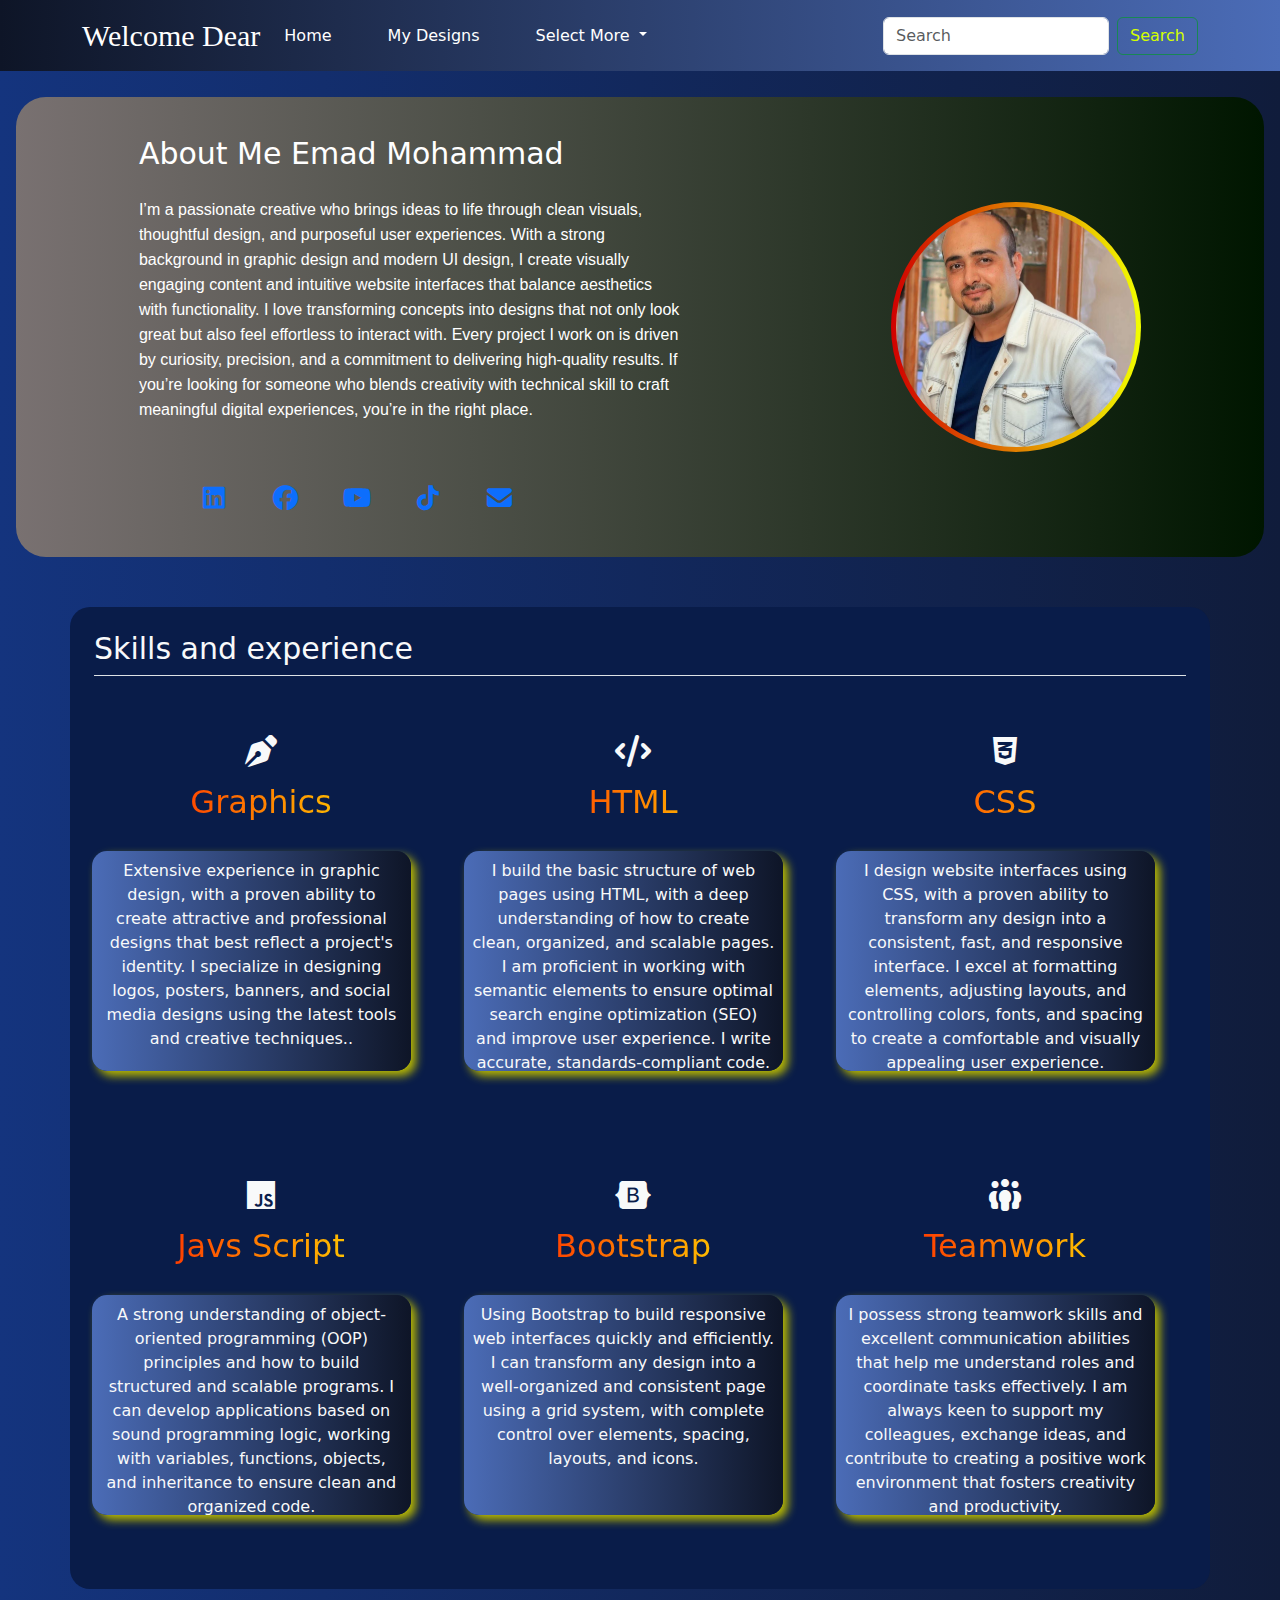
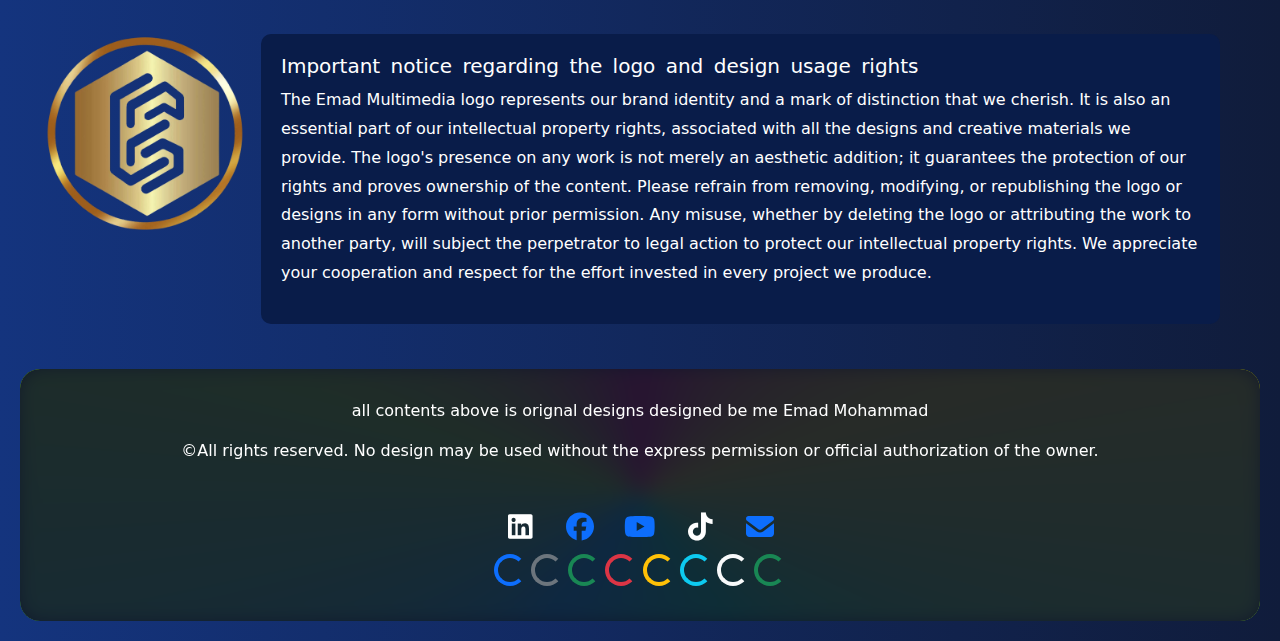
<file: index.html>
<!DOCTYPE html>
<html lang="en">

<head>
    <meta charset="UTF-8">
    <meta name="viewport" content="width=device-width, initial-scale=1.0">
    <meta name="author" content="Emad Mohammad">
    <meta name="description" content="my portfolio and information about me Emad Mohammad">
    <meta name="keywords" content="HTML, CSS, JavaScript, Emad Mohammad">
    <link rel="stylesheet" href="/css/all.min.css">
    <link rel="stylesheet" href="/css/bootstrap.min.css">
    <link rel="stylesheet" href="/css/stylecss.css">
    <title>Emad portfolio</title>
    <link rel="icon" type="image/x-icon" href="/imags/me 1.jpg">
</head>

<body>


    <nav class="navbar navbar-expand-lg bg-body-tertiary">
        <div class="container">
            <a class="navbar-brand" href="#">Welcome Dear</a>
            <button class="navbar-toggler" type="button" data-bs-toggle="collapse"
                data-bs-target="#navbarSupportedContent" aria-controls="navbarSupportedContent" aria-expanded="false"
                aria-label="Toggle navigation">
                <span class="navbar-toggler-icon"></span>
            </button>
            <div class="collapse navbar-collapse" id="navbarSupportedContent">
                <ul class="navbar-nav me-auto mb-2 mb-lg-0">
                    <li class="nav-item">
                        <a class="nav-link active" aria-current="page" href="#">Home</a>
                    </li>
                    <li class="nav-item">
                        <a class="nav-link" href="album.html" target="_blank">My Designs</a>
                    </li>
                    <li class="nav-item dropdown">
                        <a class="nav-link dropdown-toggle" href="#" role="button" data-bs-toggle="dropdown"
                            aria-expanded="false">
                            Select More
                        </a>
                        <ul class="dropdown-menu">
                            <li><a class="dropdown-item" href="#con-1">Contact me</a></li>
                            <li><a class="dropdown-item" href="#">Social Links</a></li>
                            <li>
                                <hr class="dropdown-divider">
                            </li>
                            <li><a class="dropdown-item" href="#">Something else here</a></li>
                        </ul>
                    </li>

                </ul>
                <form class="d-flex" role="search">
                    <input class="form-control me-2" type="search" placeholder="Search" aria-label="Search" />
                    <button class="btn btn-outline-success" type="submit">Search</button>
                </form>
            </div>
        </div>
    </nav>

    <div class="section1">
        <div class="ab-1">
            <h2>About Me Emad Mohammad</h2>
            <p>I’m a passionate creative who brings ideas to life through clean visuals, thoughtful design, and
                purposeful
                user
                experiences. With a strong background in graphic design and modern UI design, I create visually engaging
                content
                and intuitive website interfaces that balance aesthetics with functionality. I love transforming
                concepts
                into
                designs that not only look great but also feel effortless to interact with. Every project I work on is
                driven by
                curiosity, precision, and a commitment to delivering high-quality results.

                If you’re looking for someone who blends creativity with technical skill to craft meaningful digital
                experiences, you’re in the right place.</p><br><br>
            <div class="icons">
                <a href="https://behance.net/emadsaad4"><i class="fa-brands fa-linkedin"></i></a>
                <a href="https://www.facebook.com/el.3omda.el.kbeer"><i class="fa-brands fa-facebook"></i></a>
                <a href="https://youtube.com/c/emadmultimedia"><i class="fa-brands fa-youtube"></i></a>
                <a
                    href="https://l.facebook.com/l.php?u=https%3A%2F%2Ftiktok.com%2F%40emadmultimedia1%3Ffbclid%3DIwZXh0bgNhZW0CMTAAYnJpZBExbnR1QnAxWFUyMkxMRzBJUXNydGMGYXBwX2lkEDIyMjAzOTE3ODgyMDA4OTIAAR4OTi_rT5ACvyBQcnrCx6Vy0kufqT1KvYd_9zzELhqxMpDFIlqfmfdLcQkhlw_aem_s1f5Y8mkX7Bb1IH6UaRKww&h=AT3jrmFFs5PzRznGJpIfnpNAkVOmy8WJA-7E57U3Vt3ca3Lt68JNExpR1dJfZvKIEes-oucSmNTK_gyUoSCW7JJ4uTRifk7H61l3ItcDDMi5X5TWBY-uq0dCe3Xr1equMpzFZA"><i
                        class="fa-brands fa-tiktok"></i></a>
                <a href="mailto:emadsaad@gmail.com"><i class="fa-solid fa-envelope"></i></a>
            </div>
        </div>
        <img src="/imags/me 1.jpg" alt="my picture">
    </div>

    <!-- ------------ start of gallary -------------- -->

    <!-- ------------ end of gallary -------------- -->
<!-- 
    <div class="container mt-7" id="emad">
        <div class="row g-4">

            <div class="col-md-2 d-flex">
                <div class="card flex-fill">
                    <img src="/imags/102.jpg" class="card-img-top" alt="">
                    <div class="card-body d-flex flex-column">
                        <h5 class="card-title">Card title</h5>
                        <p class="card-text">Some quick example text...</p>
                        <a href="#" class="btn btn-primary mt-auto">Go somewhere</a>
                    </div>
                </div>
            </div>

            <div class="col-md-2 d-flex">
                <div class="card flex-fill">
                    <img src="/imags/3 g.jpg" class="card-img-top" alt="">
                    <div class="card-body d-flex flex-column">
                        <h5 class="card-title">Card title</h5>
                        <p class="card-text">Some quick example text...</p>
                        <a href="#" class="btn btn-primary mt-auto">Go somewhere</a>
                    </div>
                </div>
            </div>

            <div class="col-md-2 d-flex">
                <div class="card flex-fill">
                    <img src="/imags/3.jpg" class="card-img-top" alt="">
                    <div class="card-body d-flex flex-column">
                        <h5 class="card-title">Card title</h5>
                        <p class="card-text">Some quick example text...</p>
                        <a href="#" class="btn btn-primary mt-auto">Go somewhere</a>
                    </div>
                </div>
            </div>

            <div class="col-md-2 d-flex">
                <div class="card flex-fill">
                    <img src="/imags/5.jpg" class="card-img-top" alt="">
                    <div class="card-body d-flex flex-column">
                        <h5 class="card-title">Card title</h5>
                        <p class="card-text">Some quick example text...</p>
                        <a href="#" class="btn btn-primary mt-auto">Go somewhere</a>
                    </div>
                </div>
            </div>

            <div class="col-md-2 d-flex">
                <div class="card flex-fill">
                    <img src="/imags/Sirlver_Logo_on_Beige_Wall_Mockup.jpg" class="card-img-top" alt="">
                    <div class="card-body d-flex flex-column">
                        <h5 class="card-title">Card title</h5>
                        <p class="card-text">Some quick example text...</p>
                        <a href="#" class="btn btn-primary mt-auto">Go somewhere</a>
                    </div>
                </div>
            </div>

            <div class="col-md-2 d-flex">
                <div class="card flex-fill">
                    <img src="/imags/581.jpg" class="card-img-top" alt="">
                    <div class="card-body d-flex flex-column">
                        <h5 class="card-title">Card title</h5>
                        <p class="card-text">Some quick example text...</p>
                        <a href="#" class="btn btn-primary mt-auto">Go somewhere</a>
                    </div>
                </div>
            </div>

        </div>
    </div>
    <br>
    <div class="container mt-7" id="emad">
        <div class="row g-4">

            <div class="col-md-2 d-flex">
                <div class="card flex-fill">
                    <img src="/imags/776.jpg" class="card-img-top" alt="">
                    <div class="card-body d-flex flex-column">
                        <h5 class="card-title">Card title</h5>
                        <p class="card-text">Some quick example text...</p>
                        <a href="#" class="btn btn-primary mt-auto">Go somewhere</a>
                    </div>
                </div>
            </div>

            <div class="col-md-2 d-flex">
                <div class="card flex-fill">
                    <img src="/imags/9.jpg" class="card-img-top" alt="">
                    <div class="card-body d-flex flex-column">
                        <h5 class="card-title">Card title</h5>
                        <p class="card-text">Some quick example text...</p>
                        <a href="#" class="btn btn-primary mt-auto">Go somewhere</a>
                    </div>
                </div>
            </div>

            <div class="col-md-2 d-flex">
                <div class="card flex-fill">
                    <img src="/imags/d1.jpg" class="card-img-top" alt="">
                    <div class="card-body d-flex flex-column">
                        <h5 class="card-title">Card title</h5>
                        <p class="card-text">Some quick example text...</p>
                        <a href="#" class="btn btn-primary mt-auto">Go somewhere</a>
                    </div>
                </div>
            </div>

            <div class="col-md-2 d-flex">
                <div class="card flex-fill">
                    <img src="/imags/Logo_mockup_in_panel_on_office_glass.jpg" class="card-img-top" alt="">
                    <div class="card-body d-flex flex-column">
                        <h5 class="card-title">Card title</h5>
                        <p class="card-text">Some quick example text...</p>
                        <a href="#" class="btn btn-primary mt-auto">Go somewhere</a>
                    </div>
                </div>
            </div>

            <div class="col-md-2 d-flex">
                <div class="card flex-fill">
                    <img src="/imags/logo_mockup_with_3D_logo_in_wall.jpg" class="card-img-top" alt="">
                    <div class="card-body d-flex flex-column">
                        <h5 class="card-title">Card title</h5>
                        <p class="card-text">Some quick example text...</p>
                        <a href="#" class="btn btn-primary mt-auto">Go somewhere</a>
                    </div>
                </div>
            </div>

            <div class="col-md-2 d-flex">
                <div class="card flex-fill">
                    <img src="/imags/q1.jpg" class="card-img-top" alt="">
                    <div class="card-body d-flex flex-column">
                        <h5 class="card-title">Card title</h5>
                        <p class="card-text">Some quick example text...</p>
                        <a href="#" class="btn btn-primary mt-auto">Go somewhere</a>
                    </div>
                </div>
            </div>

        </div>
    </div> -->

    <br>

    <main>
        <h1 class="visually-hidden">Features examples</h1>
        <div class="container px-4 py-4" id="featured-3">
            <h2 class="pb-2 border-bottom text-light">Skills and experience</h2>
            <div class="row g-4 py-4 row-cols-1 row-cols-lg-3">
                <div class="feature col pe-4">
                    <div
                        class="feature-icon d-inline-flex align-items-center justify-content-center text-light  fs-2 mb-3 ">
                        <i class="fa-solid fa-pen-nib"></i>
                    </div>
                    <h3 class="fs-2 mb-4 skill-anim">Graphics</h3>
                    <p class="text-light me-4">
                        Extensive experience in graphic design, with a proven ability to create attractive and
                        professional designs that best reflect a project's identity. I specialize in designing logos,
                        posters, banners, and social media designs using the latest tools and creative techniques..
                    </p>
                    
                </div>
                <div class="feature col pe-4">
                    <div
                        class="feature-icon d-inline-flex align-items-center justify-content-center text-light fs-2 mb-3">
                        <i class="fa-solid fa-code"></i>
                    </div>
                    <h3 class="fs-2 mb-4 skill-anim">HTML</h3>
                    <p class="text-light me-4">
                        I build the basic structure of web pages using HTML, with a deep understanding of how to create
                        clean, organized, and scalable pages. I am proficient in working with semantic elements to
                        ensure optimal search engine optimization (SEO) and improve user experience.
                        I write accurate, standards-compliant code.
                    </p>
                    
                </div>
                <div class="feature col pe-4">
                    <div
                        class="feature-icon d-inline-flex align-items-center justify-content-center text-light fs-2 mb-3">
                        <i class="fa-brands fa-css3-alt"></i>
                    </div>
                    <h3 class="fs-2 mb-4 skill-anim">CSS</h3>
                    <p class="text-light me-4">
                        I design website interfaces using CSS, with a proven ability to transform any design into a
                        consistent, fast, and responsive interface. I excel at formatting elements, adjusting layouts,
                        and controlling colors, fonts, and spacing to create a comfortable and visually appealing user
                        experience.
                    </p>
                    
                </div>
            </div>

            <br>

            <div class="row g-4 py-4 row-cols-1 row-cols-lg-3">
                <div class="feature col pe-4">
                    <div
                        class="feature-icon d-inline-flex align-items-center justify-content-center text-light  fs-2 mb-3 ">
                        <i class="fa-brands fa-js"></i>
                    </div>
                    <h3 class="fs-2 mb-4 skill-anim">Javs Script</h3>
                    <p class="text-light me-4">
                        A strong understanding of object-oriented programming (OOP) principles and how to build
                        structured and scalable programs. I can develop applications based on sound programming logic,
                        working with variables, functions, objects, and inheritance to ensure clean and organized code.
                    </p>
                   
                </div>
                <div class="feature col pe-4">
                    <div
                        class="feature-icon d-inline-flex align-items-center justify-content-center text-light fs-2 mb-3">
                        <i class="fa-brands fa-bootstrap"></i>
                    </div>
                    <h3 class="fs-2 mb-4 skill-anim">Bootstrap</h3>
                    <p class="text-light me-4">
                        Using Bootstrap to build responsive web interfaces quickly and efficiently. I can transform any
                        design into a well-organized and consistent page using a grid system, with complete control over
                        elements, spacing, layouts, and icons.
                    </p>
                    
                </div>
                <div class="feature col pe-4">
                    <div
                        class="feature-icon d-inline-flex align-items-center justify-content-center text-light fs-2 mb-3">
                        <i class="fa-solid fa-people-group"></i>
                    </div>
                    <h3 class="fs-2 mb-4 skill-anim">Teamwork</h3>
                    <p class="text-light me-4">
                        I possess strong teamwork skills and excellent communication abilities that help me understand
                        roles and coordinate tasks effectively. I am always keen to support my colleagues, exchange
                        ideas, and contribute to creating a positive work environment that fosters creativity and
                        productivity.
                    </p>
                    
                </div>
            </div>
        </div>
    </main>



    <div class="atten">
        <div class="d-flex position-relative">
            <img src="/imags/لوجو.png" class="flex-shrink-0 me-3" alt="my logo" width="200px" height="200px">
            <div class="end">

                <h5 class="mt-0 moving-colors">
                    <span>Important</span>
                    <span>notice</span>
                    <span>regarding</span>
                    <span>the</span>
                    <span>logo</span>
                    <span>and</span>
                    <span>design</span>
                    <span>usage</span>
                    <span>rights</span>
                </h5>


                <p>The Emad Multimedia logo represents our brand identity and a mark of distinction that we cherish. It
                    is
                    also an essential part of our intellectual property rights, associated with all the designs and
                    creative
                    materials we provide.

                    The logo's presence on any work is not merely an aesthetic addition; it guarantees the protection of
                    our
                    rights and proves ownership of the content.

                    Please refrain from removing, modifying, or republishing the logo or designs in any form without
                    prior
                    permission.

                    Any misuse, whether by deleting the logo or attributing the work to another party, will subject the
                    perpetrator to legal action to protect our intellectual property rights.

                    We appreciate your cooperation and respect for the effort invested in every project we produce.</p>
            </div>
        </div>
    </div>


    <footer>
        <p>all contents above is orignal designs designed be me Emad Mohammad</p>
        <p>&copy;All rights reserved. No design may be used without the express permission or official authorization of
            the owner.</p><br>
        <div class="icons-1" id="con-1">
            <i class="fa-brands fa-linkedin"></i>
            <a href="https://www.facebook.com/el.3omda.el.kbeer"><i class="fa-brands fa-facebook"></i></a>
            <a href="https://youtube.com/c/emadmultimedia"><i class="fa-brands fa-youtube"></i></a>
            <i class="fa-brands fa-tiktok"></i>
            <a href="mailto:emadsaad@gmail.com"><i class="fa-solid fa-envelope"></i></a>
        </div>

        <div class="spinner-border text-primary" role="status">
            <span class="visually-hidden">Loading...</span>
        </div>
        <div class="spinner-border text-secondary" role="status">
            <span class="visually-hidden">Loading...</span>
        </div>
        <div class="spinner-border text-success" role="status">
            <span class="visually-hidden">Loading...</span>
        </div>
        <div class="spinner-border text-danger" role="status">
            <span class="visually-hidden">Loading...</span>
        </div>
        <div class="spinner-border text-warning" role="status">
            <span class="visually-hidden">Loading...</span>
        </div>
        <div class="spinner-border text-info" role="status">
            <span class="visually-hidden">Loading...</span>
        </div>
        <div class="spinner-border text-light" role="status">
            <span class="visually-hidden">Loading...</span>
        </div>
        <div class="spinner-border text-success" role="status">
            <span class="visually-hidden">Loading...</span>
        </div>
    </footer>




    <script src="/js/bootstrap.bundle.min.js"></script>

</body>

</html>
</file>
<file: css/stylecss.css>
* {
    margin: 0;
    padding: 0;
    box-sizing: border-box;
}


body {
    background: linear-gradient(90deg, #14347e, #101c3b);
}

.navbar {
    background: linear-gradient(90deg, #0e1527, #4b6cb7 );
}

.navbar-brand {
    font-family: cursive;
    font-size: 30px;
}

.container-fluid a {
    margin-left: 35px;
    font-weight: bold;
}

.d-flex button {
    color: #d4ff00;
}

.container-fluid a:hover {
    color: #21081f !important;
}

.dropdown-menu a {
    width: 200px;
}

.navbar .nav-link,
.navbar .navbar-brand {
    color: #fff !important;
}

.navbar .nav-link:hover {
    color: #ffeb3b !important;
}

.nav-item {
    margin-right: 40px;
}


.navbar-toggler-icon {
    display: inline-block;
    width: 1.5em;
    height: 1.5em;
    vertical-align: middle;
    background-image: var(--bs-navbar-toggler-icon-bg);
    background-repeat: no-repeat;
    background-position: center;
    background-size: 100%;
}


.section1 {
    position: relative;
    border-radius: 25px;
    background: #0a0f1c;
    margin: 30px 20px;
    color: white;
    display: flex;
    justify-content: space-between;
    padding: 15px;
    z-index: 1;
    align-items: center;
    flex-wrap: wrap;
}

.section1::before {
    content: "";
    position: absolute;
    top: -4px;
    left: -4px;
    right: -4px;
    bottom: -4px;
    border-radius: 30px;
    background: linear-gradient(90deg, rgb(121, 113, 113), rgb(0, 22, 0), blue, rgb(0, 6, 128), red);
    background-size: 400% 400%;
    animation: borderAnimation 8s linear infinite;
    z-index: -1;
}

@keyframes borderAnimation {
    0% {
        background-position: 0% 50%;
    }

    50% {
        background-position: 100% 50%;
    }

    100% {
        background-position: 0% 50%;
    }
}

.section1 img {
    width: 250px;
    height: 250px;
    border-radius: 50%;
    padding: 5px;
    background: linear-gradient(90deg, rgb(208, 0, 0), rgb(242, 255, 0), rgb(128, 0, 0), rgb(255, 0, 93));
    background-size: 300% 300%;
    animation: rotateColors 3s linear infinite;
    object-fit: cover;
    margin: 20px auto;
}

@keyframes rotateColors {
    0% {
        background-position: 0% 20%;
    }

    25% {
        background-position: 0% 50%;
    }

    50% {
        background-position: 75% 50%;
    }

    75% {
        background-position: 25% 50%;
    }

    100% {
        background-position: 0% 50%;
    }
}

.ab-1 {
    width: 45%;
    min-width: 280px;
    margin: 20px auto;
}

.ab-1 p {
    line-height: 25px;
    font-family: Arial, Helvetica, sans-serif;
    margin-bottom: 5px;
}

h2 {
    margin-bottom: 25px;
    font-size: 30px;
}

/* ---------------------------- ICONS ---------------------------- */
.icons {
    width: 80%;
    font-size: 25px;
    display: flex;
    justify-content: center;
    gap: 40px;
    margin-top: 5px;
}

.icons i:hover {
    color: rgb(221, 255, 0);
    transform: scale(1.3);
}

/* ---------------------------- GALLERY ---------------------------- */
/* 
/* تأثير عام على الكارد */
.card {
    transition: all 0.35s ease;
    border-radius: 12px;
    overflow: hidden;
    cursor: pointer;
}

/* عند الهوفر: تكبير بسيط + ظل + رفع لفوق */
.card:hover {
    transform: translateY(-8px) scale(1.05);
    box-shadow: 0 12px 25px rgba(0, 255, 255, 0.4);
}

/* الصورة داخل الكارد */
.card img {
    transition: transform 0.45s ease;
}

/* عند الهوفر: الصورة تكبر بشكل ناعم */
.card:hover img {
    transform: scale(1.15);
}

/* تأثير على العنوان */
.card:hover .card-title {
    color: #00f7ff;
    transition: 0.3s ease;
}

/* تأثير على الزر */
.card a.btn {
    transition: background 0.35s ease, transform 0.3s ease;
}

.card:hover a.btn {
    background: #00f7ff;
    color: #000;
    transform: scale(1.08);
}


.gallary-header {
    border-radius: 15px;
    background-color: rgb(59, 58, 56);
    margin: 15px;
    padding-top: 20px;
}

.img-gallary:hover {
    transform: scale(1.05);
    box-shadow: 5px 5px 3px rgb(1, 219, 219);
    transition: transform 0.3s ease-in-out;
}

*/
/* ---------------------------------- */




.parent {
    text-align: center;
}

.parent h2 {
    color: aliceblue;
    font-family: cursive;
    letter-spacing: 5px;
    display: inline-block;
}

.parent h2:hover {
    color: chartreuse;
    transform: scale(1.1);
}

.atten {
    margin: 30px;
    padding: 15px;
}



/* الصورة متجاوبة */
.logo-img {
    margin-top: 30px;
    width: 200px;
    height: auto;
}

/* flex افتراضي: نص على اليسار، صورة على اليمين */
.atten .d-flex {
    display: flex;
    align-items: flex-start;
    justify-content: flex-start;
}

/* الشاشات الكبيرة: image على اليمين (order 2) */
@media (min-width: 992px) {
    .atten .d-flex {
        flex-direction: row;
    }

    .atten img.logo-img {
        order: 2;
        margin-left: 20px;
        margin-bottom: 0;
    }

    .atten .end {
        order: 1;
        text-align: left;
        margin-top: 0;
    }
}

/* شاشات التابلت: image فوق النص */
@media (max-width: 991px) and (min-width: 576px) {
    .atten .d-flex {
        flex-direction: column;
        align-items: center;
    }

    .atten img.logo-img {
        order: 1;
        margin-bottom: 20px;
        margin-left: 0;
    }

    .atten .end {
        order: 2;
        text-align: center;
    }
}

/* شاشات الموبايل: نفس التابلت ولكن أصغر */
@media (max-width: 575px) {
    .atten .d-flex {
        flex-direction: column;
        align-items: center;
    }

    .atten img.logo-img {
        order: 1;
        margin-bottom: 15px;
        width: 150px;
    }

    .atten .end {
        order: 2;
        text-align: center;
    }
}

/* تحسين النص */
.atten p {
    line-height: 1.8;
    font-size: 1rem;
}







.moving-colors span {
    animation: colorMove 3s infinite linear;
    display: inline-block;
    margin-right: 4px;
}

/* كل كلمة تبدأ الحركة متأخرة عن اللي بعدها */
.moving-colors span:nth-child(1) {
    animation-delay: 0s;
}

.moving-colors span:nth-child(2) {
    animation-delay: 0.2s;
}

.moving-colors span:nth-child(3) {
    animation-delay: 0.4s;
}

.moving-colors span:nth-child(4) {
    animation-delay: 0.6s;
}

.moving-colors span:nth-child(5) {
    animation-delay: 0.8s;
}

.moving-colors span:nth-child(6) {
    animation-delay: 1s;
}

.moving-colors span:nth-child(7) {
    animation-delay: 1.2s;
}

.moving-colors span:nth-child(8) {
    animation-delay: 1.4s;
}

.moving-colors span:nth-child(9) {
    animation-delay: 1.6s;
}

/* الأنيميشن: أحمر → أصفر → أبيض → أحمر */
@keyframes colorMove {
    0% {
        color: red;
    }

    33% {
        color: yellow;
    }

    66% {
        color: white;
    }

    100% {
        color: red;
    }
}

.end {
    background-color: #091c49;
    text-align: center;
    border-radius: 10px;
    padding: 20px;
    margin-right: 15px;
    color: white;
}

#featured-3 {
    background-color: #091c49;
    border-radius: 20px;
}

.pe-4 {
    padding-right: 1.5rem !important;
    padding: 10px;
    text-align: center;
}

.me-4 {
    margin-right: 1.2rem !important;
    margin-top: 30px;
    overflow: auto;
    padding: 8px;
    background: linear-gradient(90deg, #4b6cb7, #0e1527);
    border-radius: 15px;
    height: 220px;
    box-shadow: 5px 5px 10px rgb(186, 186, 0);
    transition: all 0.3s ease;
}

@media (max-width: 575px) {
    .me-4 {
        overflow: auto;
        margin-right: 0 !important;
        /* إزالة الهامش الأيمن */
        margin-left: auto;
        margin-right: auto;
        /* جعل العنصر في الوسط */
        margin-top: 15px;
        /* تصغير المسافة العلوية */
        padding: 6px;
        /* تصغير البادينج */
        height: 200px;
        /* تصغير الارتفاع */
        border-radius: 12px;
        /* تقليل الانحناء */
        box-shadow: 3px 3px 6px rgb(186, 186, 0);
        /* تصغير الظل */
    }
}

@media (max-width: 768px) and (min-width: 576px) {
    .me-4 {
        margin-right: 0.6rem !important;
        overflow: auto;
        margin-top: 20px;
        padding: 7px;
        height: 250px;
        border-radius: 14px;
        box-shadow: 4px 4px 8px rgb(186, 186, 0);
    }
}

.skill-anim {
    background: linear-gradient(90deg, red, yellow, white, red);
    background-size: 300%;
    -webkit-background-clip: text;
    -webkit-text-fill-color: transparent;
    animation: colorFlow 3s infinite linear;
}

@keyframes colorFlow {
    0% {
        background-position: 0% 50%;
    }

    50% {
        background-position: 100% 50%;
    }

    100% {
        background-position: 0% 50%;
    }
}


.fa-solid {
    --fa-style: 900;
}

.fa-solid:hover {
    transform: scale(1.4);
    color: #d4ff00;
}

.fa-brands:hover {
    transform: scale(1.4);
    color: #d4ff00;
}

footer {
    position: relative;
    padding: 30px 20px;
    color: #fff;
    text-align: center;
    border-radius: 20px;
    margin: 20px 20px;
    overflow: hidden;
    background: rgba(10, 15, 30, 0.9);
    backdrop-filter: blur(6px);
}

footer::before {
    content: "";
    position: absolute;
    top: -4px;
    left: -4px;
    right: -4px;
    bottom: -4px;
    border-radius: 25px;
    background: conic-gradient(from 0deg, #ff005e, #ffea00, #00ff95, #00c3ff, #a8fb03, #ff005e);
    animation: emad1 7s linear infinite;
    z-index: -2;
    filter: blur(10px);
}

footer::after {
    content: "";
    position: absolute;
    inset: 0;
    border-radius: 20px;
    background: rgba(15, 22, 44, 0.9);
    z-index: -1;
}

.icons-1 {
    width: 100%;
    max-width: 500px;
    display: flex;
    justify-content: center;
    gap: 25px;
    margin: 10px auto;
}

.icons-1 i {
    font-size: 28px;
    cursor: pointer;
    transition: 0.2s ease;
}

.icons-1 i:hover {
    transform: scale(1.2);
    color: #d9ff00;
    text-shadow: 0 0 12px #ff0000;
}


@media (max-width: 992px) {
    .section1 {
        flex-direction: column;
        text-align: center;
    }


    .ab-1 {
        width: 90%;
        margin: 20px auto;
    }

    .icons {
        width: 100%;
        gap: 20px;
        font-size: 22px;
    }
}

/* شاشات الموبايل */
@media (max-width: 576px) {
    .navbar-brand {
        font-size: 22px;
    }

    .section1 img {
        width: 180px;
        height: 180px;
    }

    h2 {
        font-size: 24px;
    }

    .icons {
        flex-wrap: wrap;
        gap: 15px;
        font-size: 20px;
    }

    .ab-1 {
        width: 100%;
        text-align: center;
    }
}

@keyframes emad1 {
    0% {
        transform: rotate(0deg);
    }

    100% {
        transform: rotate(360deg);
    }

}
</file>
